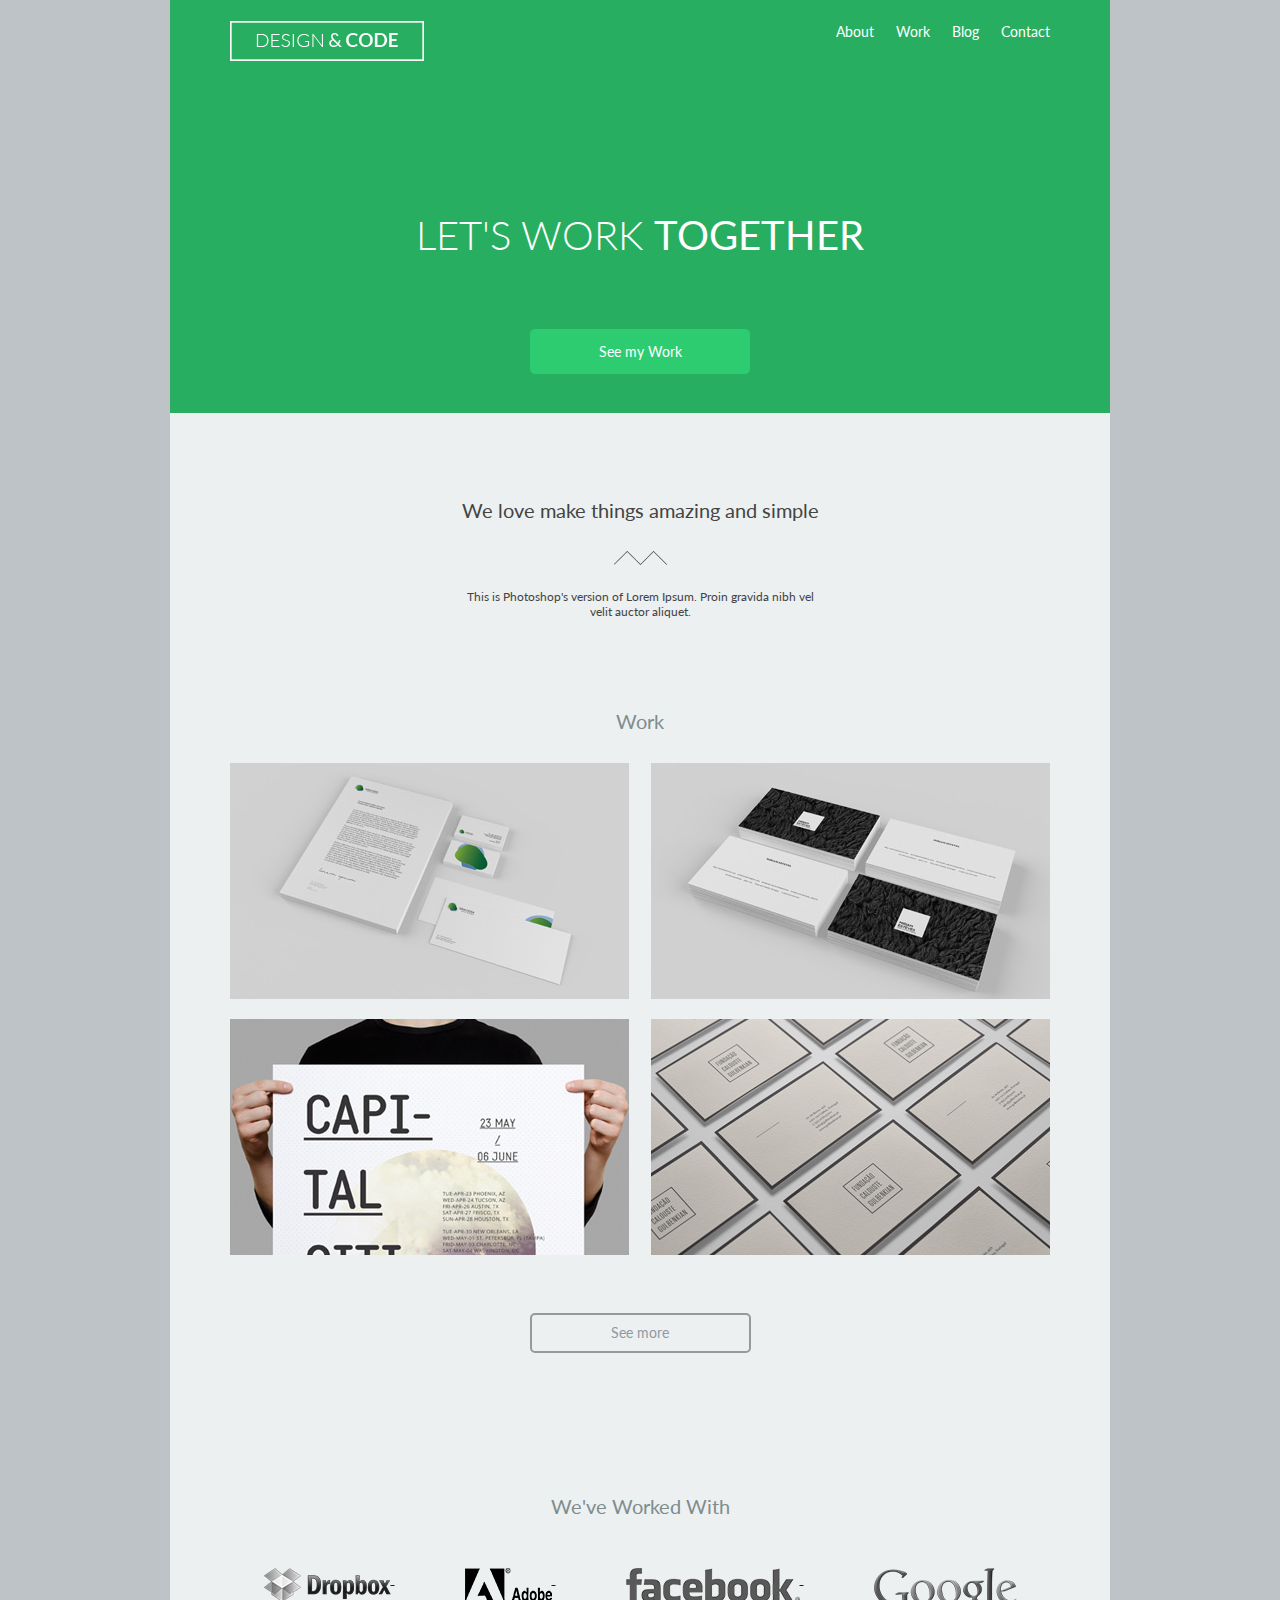
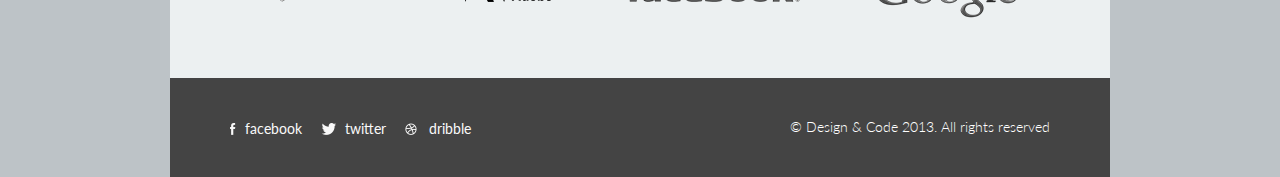
<file: index.html>
<!DOCTYPE html>
<html>
	
	<head>
		<meta charset="utf-8">
		<title>Home</title>
		<link rel="stylesheet" href="styles/style.css">
		<link href='http://fonts.googleapis.com/css?family=Lato:400,100,700,900,300' rel='stylesheet' type='text/css'>
	</head>

	<body>

		<div class="container">

			<div class="header">
				<div class="logo">
					<a href="index.html"> <img src="img/logo.png"> </a>
				</div>
				<ul class="navigation">
					<li><a href="about.html">About</a></li>
					<li><a href="portfolio.html">Work</a></li>
					<li><a href="#">Blog</a></li>
					<li><a href="contact.html">Contact</a></li>
				</ul>
				
				<h1 class="htext"><span>Let's work </span> together</h1>

				<a href="portfolio.html" class="hbutton">See my Work</a>
			</div>		

			<div class="content">
				<h2 class="ctitle">We love make things amazing and simple</h2>
				<p class="ctext">This is Photoshop's version  of Lorem Ipsum. Proin gravida nibh vel velit auctor aliquet.</p>
				<h2 class="ctitle ctitle2">Work</h2>
				<div class="pics_container">
					<a href="/"> <img src="img/content_1.jpg" class="pic_left"> </a>
					<a href="/"> <img src="img/content_2.jpg" class="pic_right"> </a>
					<a href="/"> <img src="img/content_3.jpg" class="pic_left_2"> </a>
					<a href="/"> <img src="img/content_4.jpg" class="pic_right_2"> </a>
				</div>
				<a href="portfolio.html" class="cbutton">See more</a>
				<h2 class="ctitle ctitle3">We've Worked With</h2>

				<div class="clients">
					<a href="/"> <img src="img/clients-1.png" class="client_1"> </a>
					<a href="/"> <img src="img/clients-2.png" class="client_1"> </a>
					<a href="/"> <img src="img/clients-3.png" class="client_1"> </a>
					<a href="/"> <img src="img/clients-4.png" class="client_1"> </a>
				</div>
			</div>

			<div class="footer">
				<div class="fcontainer">
					<div class="social">
						<ul>
						<li><a href="#" class="facebook">facebook</a></li>
						<li><a href="#" class="twitter">twitter</a></li>
						<li><a href="#" class="dribble">dribble</a></li>
						</ul>
					</div>
					
					<h3 class="rights">© Design & Code 2013. All rights reserved</h3>
				</div>
			</div>
	
		</div>
	
	</body>

	</html>
</file>
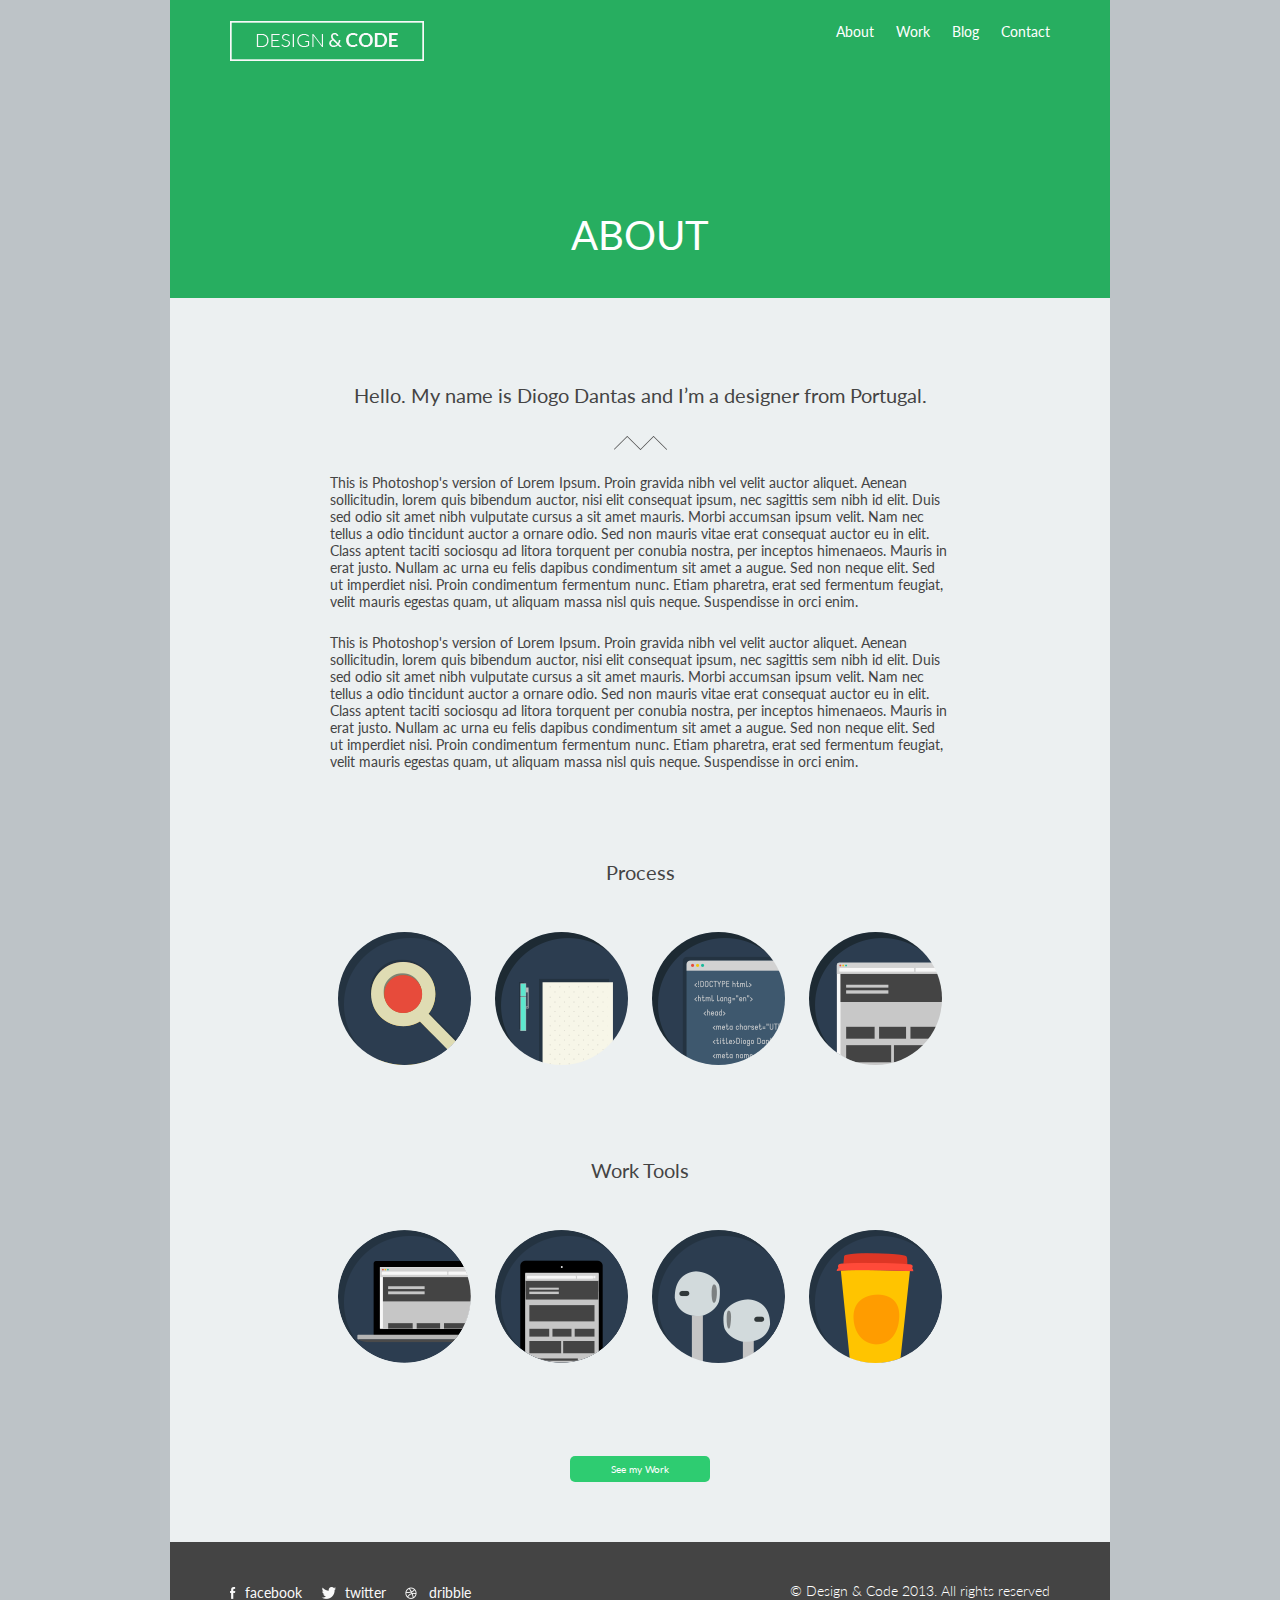
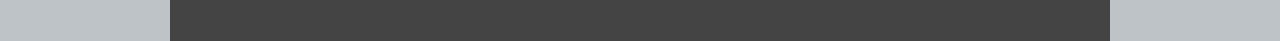
<file: about.html>
<!DOCTYPE html>
<html>
	
	<head>
		<meta charset="utf-8">
		<title>About</title>
		<link rel="stylesheet" href="styles/style.css">
		<link href='http://fonts.googleapis.com/css?family=Lato:400,100,700,900,300' rel='stylesheet' type='text/css'>
	</head>

	<body>

		<div class="container">

			<div class="header">
				<div class="logo">
					<a href="index.html"> <img src="img/logo.png"> </a>
				</div>
				<ul class="navigation">
					<li><a href="about.html">About</a></li>
					<li><a href="portfolio.html">Work</a></li>
					<li><a href="#">Blog</a></li>
					<li><a href="contact.html">Contact</a></li>
				</ul>
				
				<h1 class="htext htext_2">ABOUT</h1>
			</div>		

			<div class="content">
				<h2 class="ctitle">Hello. My name is Diogo Dantas and I’m a designer from Portugal.</h2>

				<p class="ctext ctext_2"> This is Photoshop's version  of Lorem Ipsum. Proin gravida nibh vel velit auctor aliquet. Aenean sollicitudin, lorem quis bibendum auctor, nisi elit consequat ipsum, nec sagittis sem nibh id elit. Duis sed odio sit amet nibh vulputate cursus a sit amet mauris. Morbi accumsan ipsum velit. Nam nec tellus a odio tincidunt auctor a ornare odio. Sed non  mauris vitae erat consequat auctor eu in elit. Class aptent taciti sociosqu ad litora torquent per conubia nostra, per inceptos himenaeos. Mauris in erat justo. Nullam ac urna eu felis dapibus condimentum sit amet a augue. Sed non neque elit. Sed ut imperdiet nisi. Proin condimentum fermentum nunc. Etiam pharetra, erat sed fermentum feugiat, velit mauris egestas quam, ut aliquam massa nisl quis neque. Suspendisse in orci enim.	</p>
				<p class="ctext ctext_2 ctext_3">
				This is Photoshop's version  of Lorem Ipsum. Proin gravida nibh vel velit auctor aliquet. Aenean sollicitudin, lorem quis bibendum auctor, nisi elit consequat ipsum, nec sagittis sem nibh id elit. Duis sed odio sit amet nibh vulputate cursus a sit amet mauris. Morbi accumsan ipsum velit. Nam nec tellus a odio tincidunt auctor a ornare odio. Sed non  mauris vitae erat consequat auctor eu in elit. Class aptent taciti sociosqu ad litora torquent per conubia nostra, per inceptos himenaeos. Mauris in erat justo. Nullam ac urna eu felis dapibus condimentum sit amet a augue. Sed non neque elit. Sed ut imperdiet nisi. Proin condimentum fermentum nunc. Etiam pharetra, erat sed fermentum feugiat, velit mauris egestas quam, ut aliquam massa nisl quis neque. Suspendisse in orci enim.</p>

				<h2 class="ctitle ctitle_2">Process</h2>
				<div class="icons_row">
					<div class="icon">
						<img src="img/process-1.png" alt=""/>
						<div class="icon_info">Search</div>
					</div>
					<div class="icon">
						<img src="img/process-2.png" alt=""/>
						<div class="icon_info">Sketch</div>
					</div>
					<div class="icon">
						<img src="img/process-3.png" alt=""/>
						<div class="icon_info">Code</div>
					</div>
					<div class="icon">
						<img src="img/process-4.png" alt=""/>
						<div class="icon_info">Launch</div>
					</div>
				</div>		

				<h2 class="ctitle ctitle_2">Work Tools</h2>
				<div class="icons_row">
					<div class="icon">
						<img src="img/tools-1.png" alt=""/>
						<div class="icon_info">MacBook Pro</div>
					</div>
					<div class="icon">
						<img src="img/tools-2.png" alt=""/>
						<div class="icon_info">iPad Mini</div>
					</div>
					<div class="icon">
						<img src="img/tools-3.png" alt=""/>
						<div class="icon_info">HeadPhones</div>
					</div>
					<div class="icon">
						<img src="img/tools-4.png" alt=""/>
						<div class="icon_info">Lot's of Coffee</div>
					</div>
				</div>
				 
				<a href="portfolio.html" class="cbutton_2">See my Work</a>

			</div>

			<div class="footer">
				<div class="fcontainer">
					<div class="social">
						<ul>
						<li><a href="#" class="facebook">facebook</a></li>
						<li><a href="#" class="twitter">twitter</a></li>
						<li><a href="#" class="dribble">dribble</a></li>
						</ul>
					</div>
					
					<h3 class="rights">© Design & Code 2013. All rights reserved</h3>
				</div>
			</div>
	
		</div>
	
	</body>

	</html>
</file>
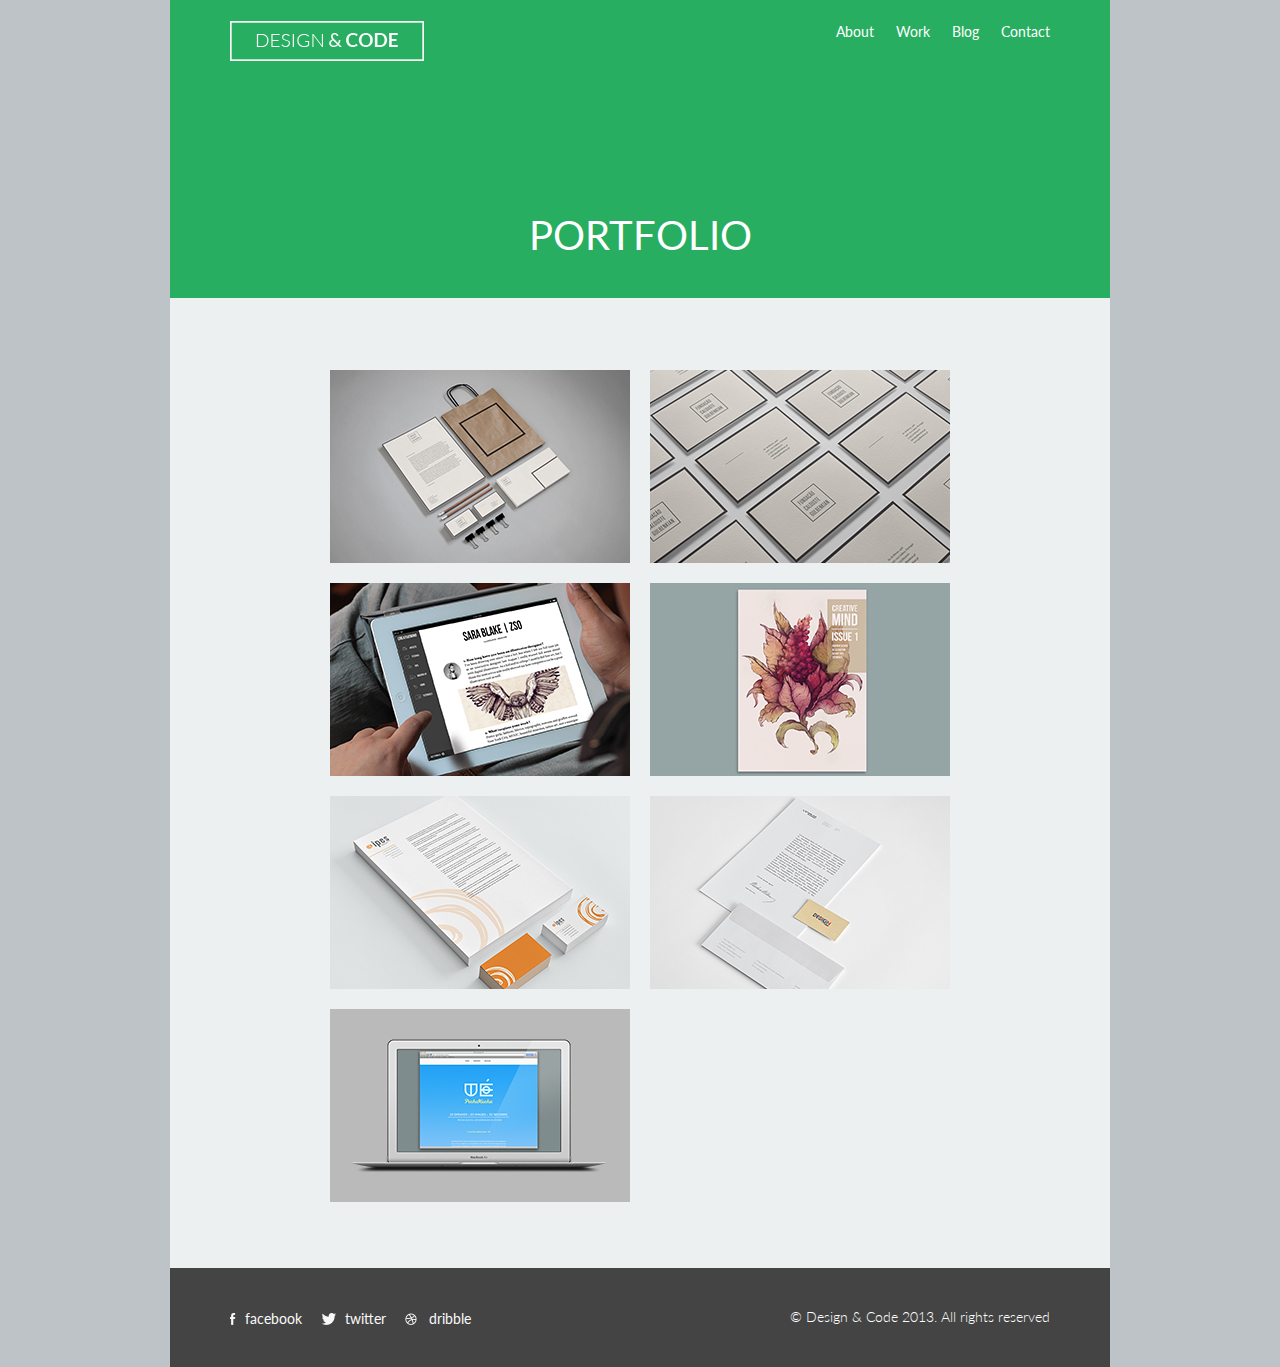
<file: portfolio.html>
<!DOCTYPE html>
<html>
	
	<head>
		<meta charset="utf-8">
		<title>Portfolio</title>
		<link rel="stylesheet" href="styles/style.css">
		<link href='http://fonts.googleapis.com/css?family=Lato:400,100,700,900,300' rel='stylesheet' type='text/css'>
	</head>

	<body>

		<div class="container">

			<div class="header">
				<div class="logo">
					<a href="index.html"> <img src="img/logo.png"> </a>
				</div>
				<ul class="navigation">
					<li><a href="about.html">About</a></li>
					<li><a href="portfolio.html">Work</a></li>
					<li><a href="#">Blog</a></li>
					<li><a href="contact.html">Contact</a></li>
				</ul>
				
				<h1 class="htext htext_2">Portfolio</h1>
			</div>		

			<div class="content">
				<div class="ppics_container"> 
					<a href="/"> <img src="img/portfolio_1.jpg" class="pic_left"> </a>
					<a href="/"> <img src="img/portfolio_2.jpg" class="pic_right"> </a>
					<a href="/"> <img src="img/portfolio_3.jpg" class="pic_left_2"> </a>
					<a href="/"> <img src="img/portfolio_4.jpg" class="pic_right_2"> </a>
					<a href="/"> <img src="img/portfolio_5.jpg" class="pic_left_2"> </a>
					<a href="/"> <img src="img/portfolio_6.jpg" class="pic_right_2"> </a>
					<a href="/"> <img src="img/portfolio_7.jpg" class="pic_left_2"> </a>
					
				</div>
			</div>

			<div class="footer">
				<div class="fcontainer">
					<div class="social">
						<ul>
						<li><a href="#" class="facebook">facebook</a></li>
						<li><a href="#" class="twitter">twitter</a></li>
						<li><a href="#" class="dribble">dribble</a></li>
						</ul>
					</div>
					
					<h3 class="rights">© Design & Code 2013. All rights reserved</h3>
				</div>
			</div>
	
		</div>
	
	</body>

	</html>
</file>
<file: styles/style.css>
/* General */

body{
	background-color: #bdc3c7;
	font-family: 'Lato', sans-serif;
	margin:0;
	padding: 0;
}

.container{
	width: 940px;
	margin:0 auto;
}

/*Header*/
.header{

	padding-top:21px;
	padding-bottom:39px;
	background-color: #27ae60;

}

/*логотип*/
.logo{
	float:left;
	margin:0 0 0 60px;

}
.logo a img{
width:100%;
height: 100%;
transition: all .1s ease;
}

.logo a img:hover{
width:110%;
height: 110%;
}


/*меню*/
.navigation{
	float:right;
	list-style: none;
	margin: 0 60px 0 0;
	padding: 0;
}
.navigation li {
	display:inline-block;
	padding-left:18px;
}
.navigation a{
	text-decoration: none;
	color:#fff;
	font-size: 14px;
}
.navigation a:hover, .navigation a:active{
	color:#252525;
}

/*подзаголовок страницы*/
.htext {
	 margin-top:190px;
	 margin-bottom:70px;
	 text-transform:uppercase;
	 text-align:center;
	 color:#fff;
	 font-size:40px;
	 font-weight:400;
}
.htext_2
{
	margin-bottom:0;
}
.htext span{
 	font-weight:300;
}

/*кнопки шапки*/
.hbutton {
	display: block;
	background-color:#2ecc71;
	border-radius: 5px;

	line-height:45px;
	width:220px;
	
	font-size:14px;
	text-decoration:none;
	color:white;
	margin: 0 auto;
	text-align:center;
	transition:all 0.6s ease;
}
.hbutton:hover{
	background-color:#30d476;
	box-shadow: inset 0 0 5px #303030;
}
/*Content*/
.content {
	background:#ecf0f1;
	margin:0 auto;
	padding-bottom: 60px;

}
/*подзаголовки*/
.ctitle {
	text-align:center;
	font-size:20px;
	color:#444;
	margin: 0 auto;
	padding-top:85px;
	font-weight:400;
	padding-bottom:43px;
	background: url(../img/q.png) no-repeat center bottom;
}
.ctitle_2 {
	padding-top:0;
	padding-bottom:48px;
	background: none;
}
.ctitle2 {
	color:#7f8c8d;
	padding:0;
	background: none;
}
.ctitle3 {
	color:#7f8c8d;
	padding:141px 0 0 0;
	background: none;
}

/*текст*/
.ctext{
	text-align: center;
	font-size: 12px;
	color: #444;
	margin: 0 auto;
	padding-top:24px;
	padding-bottom: 90px;
	width:365px;
}
.ctext_2{
	text-align: left;
	padding-bottom: 0;
	font-size: 14px;
	width:620px;
}
.ctext_3{
	padding-bottom: 90px;
}

/*кнопки*/
.cbutton {
	display: block;
	background-color:transparent;
	border: 2px solid #989a9a;
	border-radius: 5px;

	line-height:36px;
	width:217px;
	
	font-size:14px;
	text-decoration:none;
	color:#9099a3;
	margin: 0 auto;
	text-align:center;
	transition:all 0.6s ease;
}
.cbutton:hover{
	background-color:#909090;
	border: 2px solid #1c1c1c;
	color:#fff;
}
.cbutton_2 {
	display: block;
	background-color:#2ecc71;
	border-radius: 5px;

	line-height:26px;
	width:140px;
	
	font-size:10px;
	text-decoration:none;
	text-align:center;
	color:white;
	
	margin: 0 auto;
	transition:all 0.6s ease;
}
.cbutton_2:hover{
	background-color:#30d476;
	box-shadow: inset 0 0 7px rgba(0,0,0,0.3);

}
/*Footer*/
.footer{
	background-color: #444;
	padding:40px 60px;
}

/*социальные сети*/
.social{
	list-style: none;
	float:left;
}
.social ul{
	margin: 0;
	padding:0 ;
}
.social li {
	display:inline-block;
}
.social li a{
	text-decoration: none;
	color:#f9f9f9;
	font-size: 14px;
	padding-left:24px;
	padding-right:15px;
	transition:all 0.4s ease;
}
.social li a:hover{
	color:#fff;
	font-size: 16px;
	text-shadow:0 0 3px rgba(0,0,0,0.8);
}
.social li .facebook{
	background: url(../img/facebook.png) no-repeat 0 center;
	padding-left:15px;
}
.social li .twitter{
	background: url(../img/twitter.png) no-repeat 0 center;
}
.social li .dribble{
	background: url(../img/dribble.png) no-repeat 0 center;
}

/*права*/
.rights{
	display:block;
	float:right;
	font-size: 14px;
	color: #fff;
	font-weight:300;
	margin:0;
}

.fcontainer{
	overflow: hidden;
}



/* Home-page */
/*контейнер-картинок*/
.pics_container{
	margin: 0 auto;
	padding-top:30px;
	padding-bottom:57px;
	width:820px;
	height:493px; 
}
/*картинки*/
.pic_left{
float:left;
}
.pic_right{
float:right;
}
.pic_left_2{
float:left;
padding-top: 20px;
}
.pic_right_2{
float:right;
padding-top: 20px;
}

/*клиенты*/
.clients{
margin:0 auto;
padding-top:50px;
height:50px; 
text-align: center;
}
.clients a {
margin-left: 35px;
margin-right: 35px;
}
.clients img {
vertical-align: top;
}


/* Portfolio-page */
/*контейнер-картинок*/
.ppics_container{
	margin: 0 auto;
	padding-top:72px;
	padding-bottom:6px;
	width:620px;
	height:832px;
}


/* About-page */
/*иконки*/
.icons_row{
text-align: center;
padding-bottom:90px;
}
.icon_info{
	line-height: 113px;
  position: absolute;
  top: 133px;
  left: 0;
  width: 113px;
  transition: all .5s ease;
  text-align: center;
  color: #fff;
  border: 10px solid rgba(39,174,97,.8);
  border-radius: 50%;
  background-color: rgba(149,165,166,.8);
}
.icon {
  position: relative;
  display: inline-block;
  overflow: hidden;
  width: 133px;
  height: 133px;
  border-radius: 50%;
}
.icon + .icon{
  margin-left: 20px;
}
.icon:hover .icon_info{
  top: 0;
}


/* Contact-page */
/*карта*/
/*по уроку https://developers.google.com/maps/tutorials/fundamentals/adding-a-google-map */
#map-canvas{
	width: 620px;
	height: 295px;
	background-color: #CCC;
	margin: 0 auto;

}

.map{
	padding-top: 63px;
	padding-bottom: 55px;
}

/*текст*/
.ctext_contact{
	text-align: left;
	padding-top:0;
	padding-bottom: 70px;
	width:620px;
	font-size: 16px;
}

/*контакты*/
.contact{
	overflow: hidden;
	padding: 0	162px;
}

/*форма*/
.contact_form{
	float:left;
}
.form_element{
	width: 400px;
	height: 43px;
	display: block;
	background-color:transparent;
	border: 1px solid #aaa;
	border-radius: 3px;

	font-size:16px;
 	font-weight:100;
	padding-left: 15px;
	color:#acacac;
}
.form_element +.form_element{
	margin-top: 16px;
}
.form_message{
	height: 228px;
	padding-top: 1px;
}
.form_button{
	display: block;
	background-color:#95a5a6;
	border-radius: 3px;

	line-height:23px;
	width:120px;
	
	font-size:9px;
	text-align:center;
	color:white;

	margin-top: 16px;
}

/*сами контакты*/
.contact_info{
	float:right;
	width: 180px;

}
.contact_details{
	text-align: left;
	font-size: 17px;
	color: #444;
	padding-bottom: 30px;
	margin: 0;
}

.contacts{
	text-align: left;
	font-size: 14px;
	color: #555;
	margin: 0;
}
</file>
